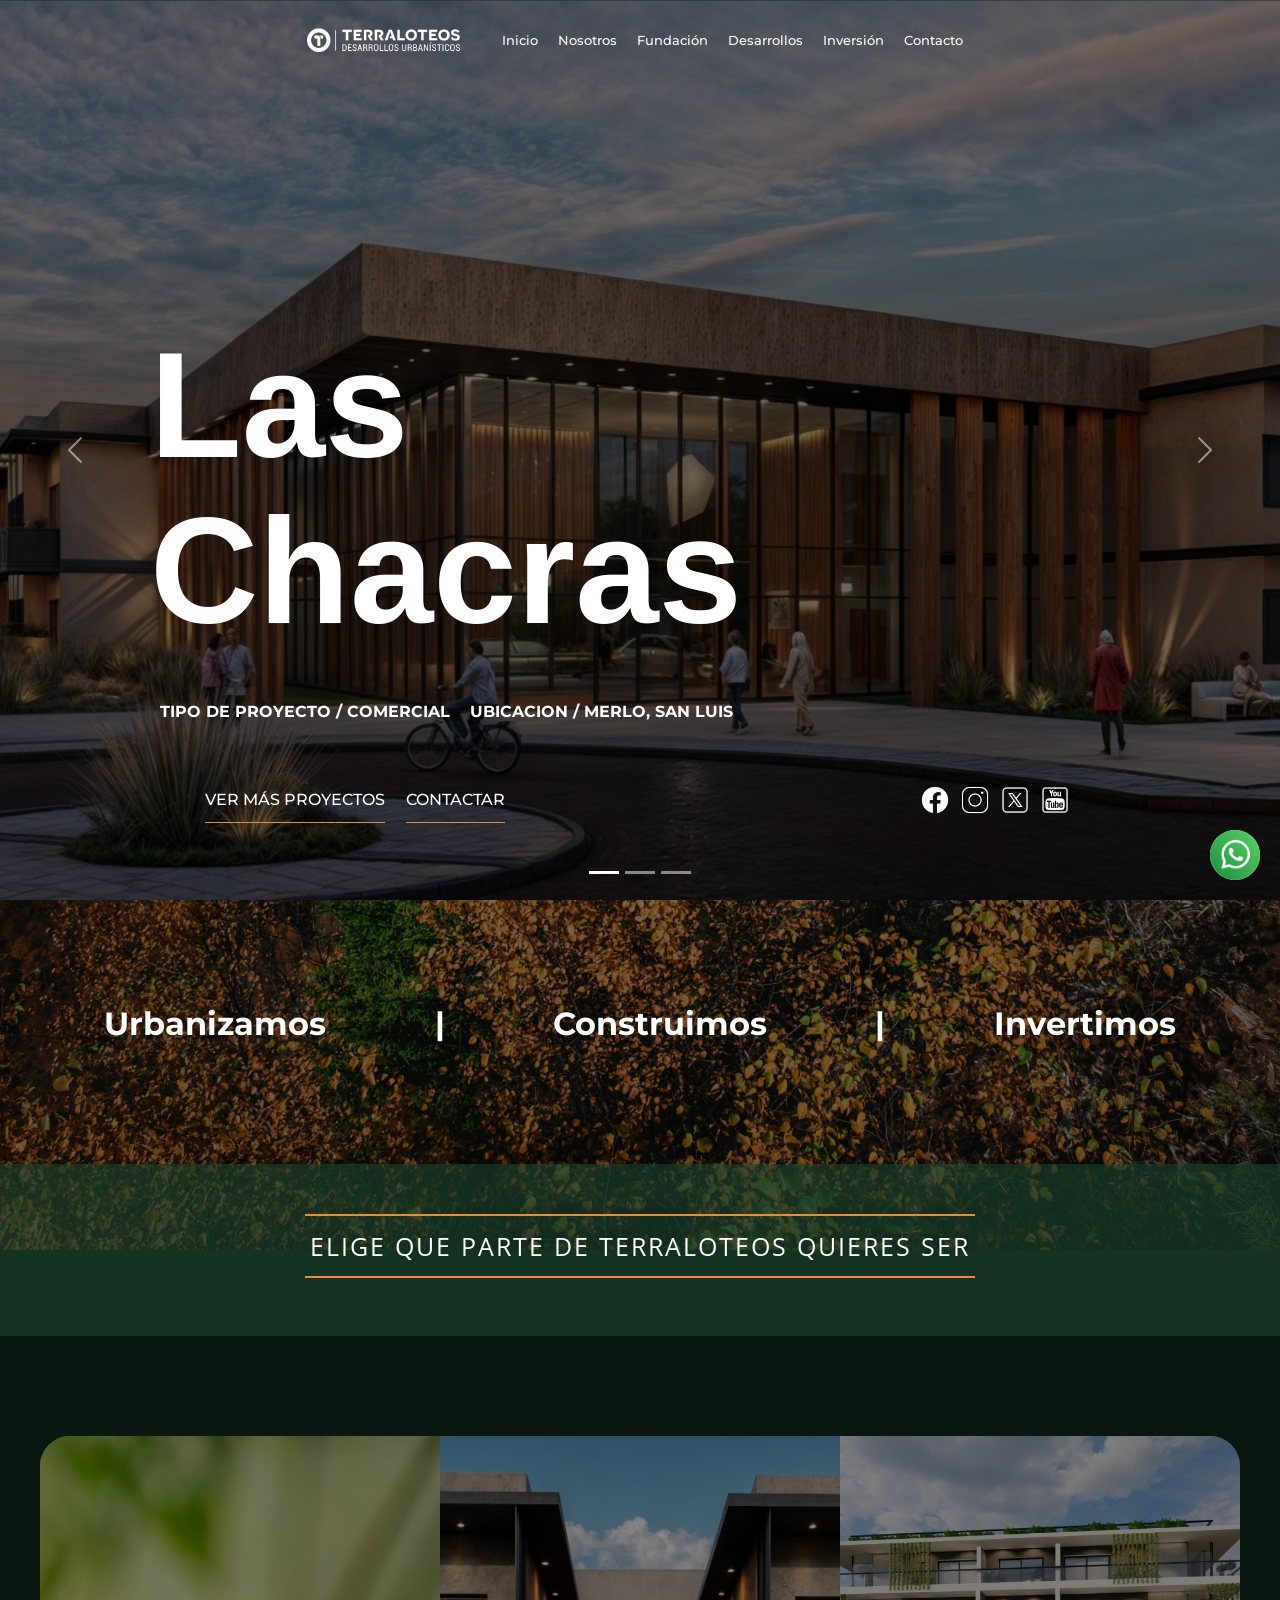
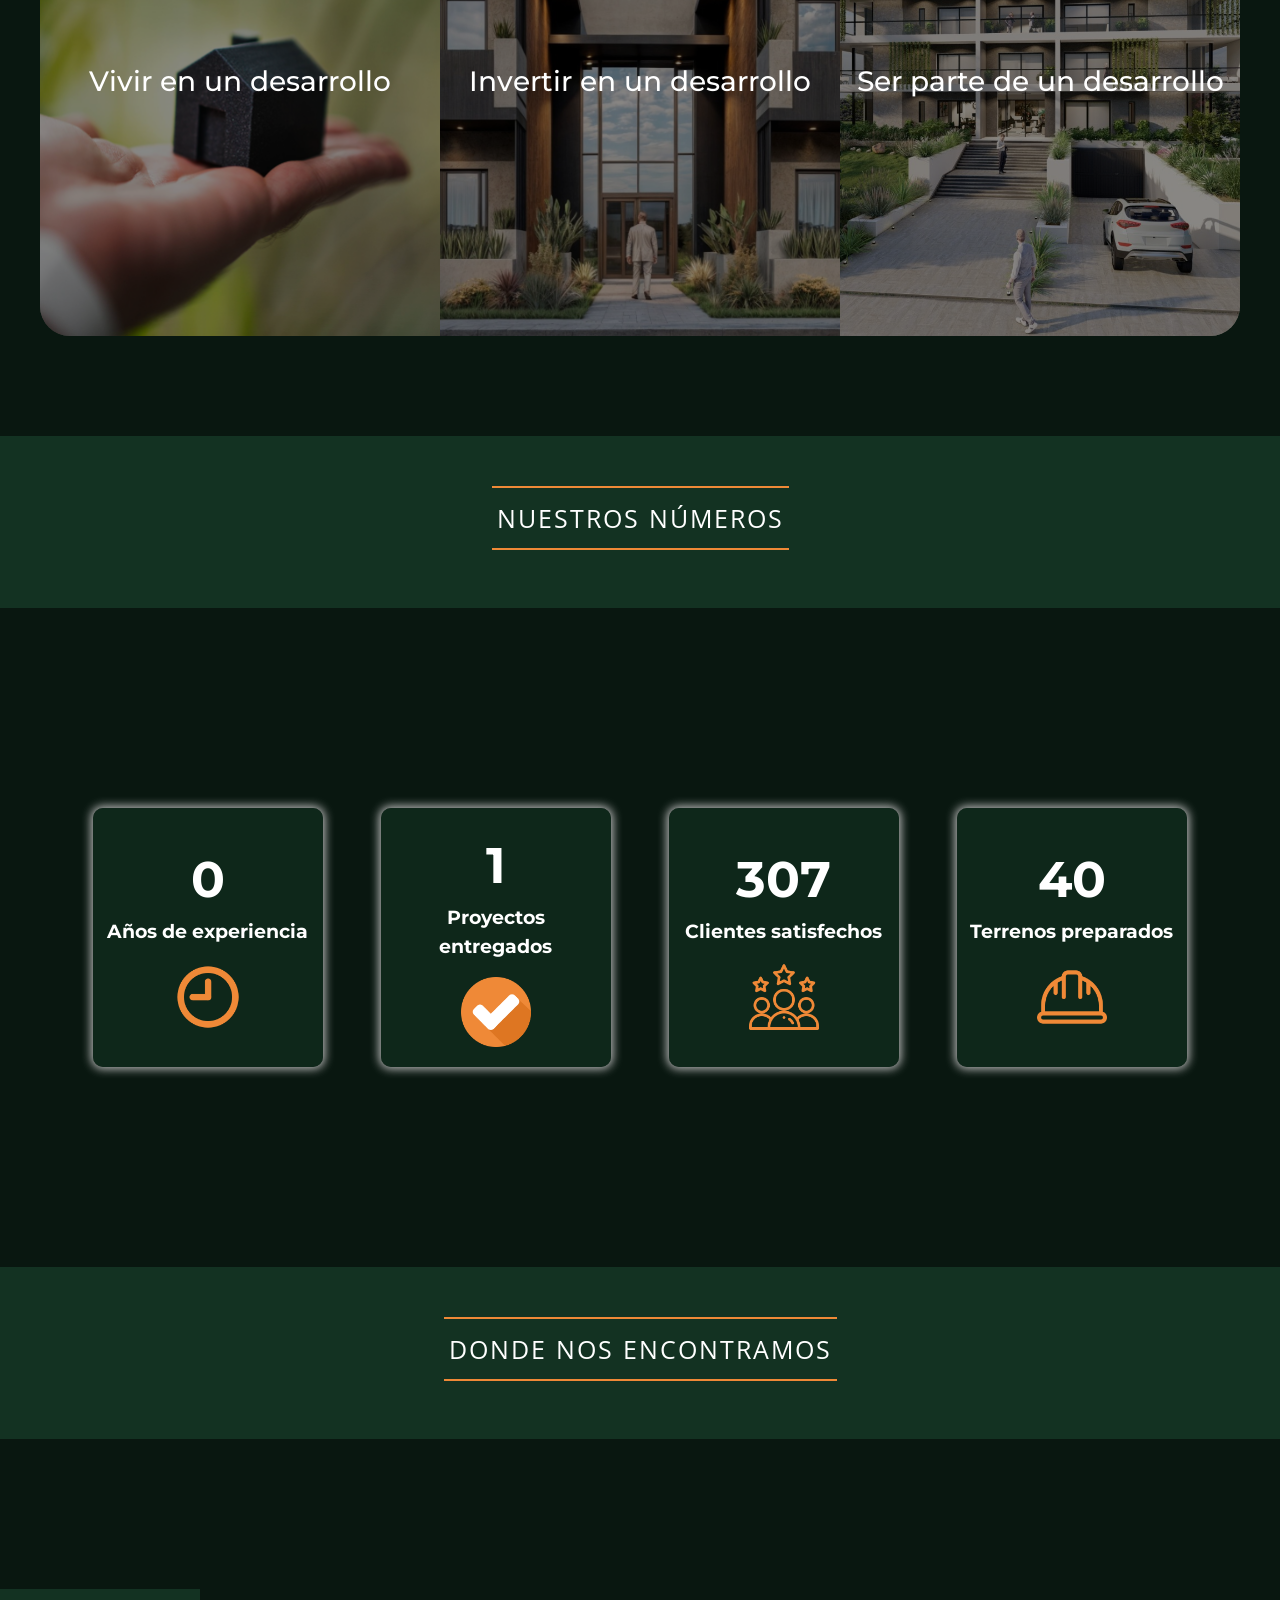
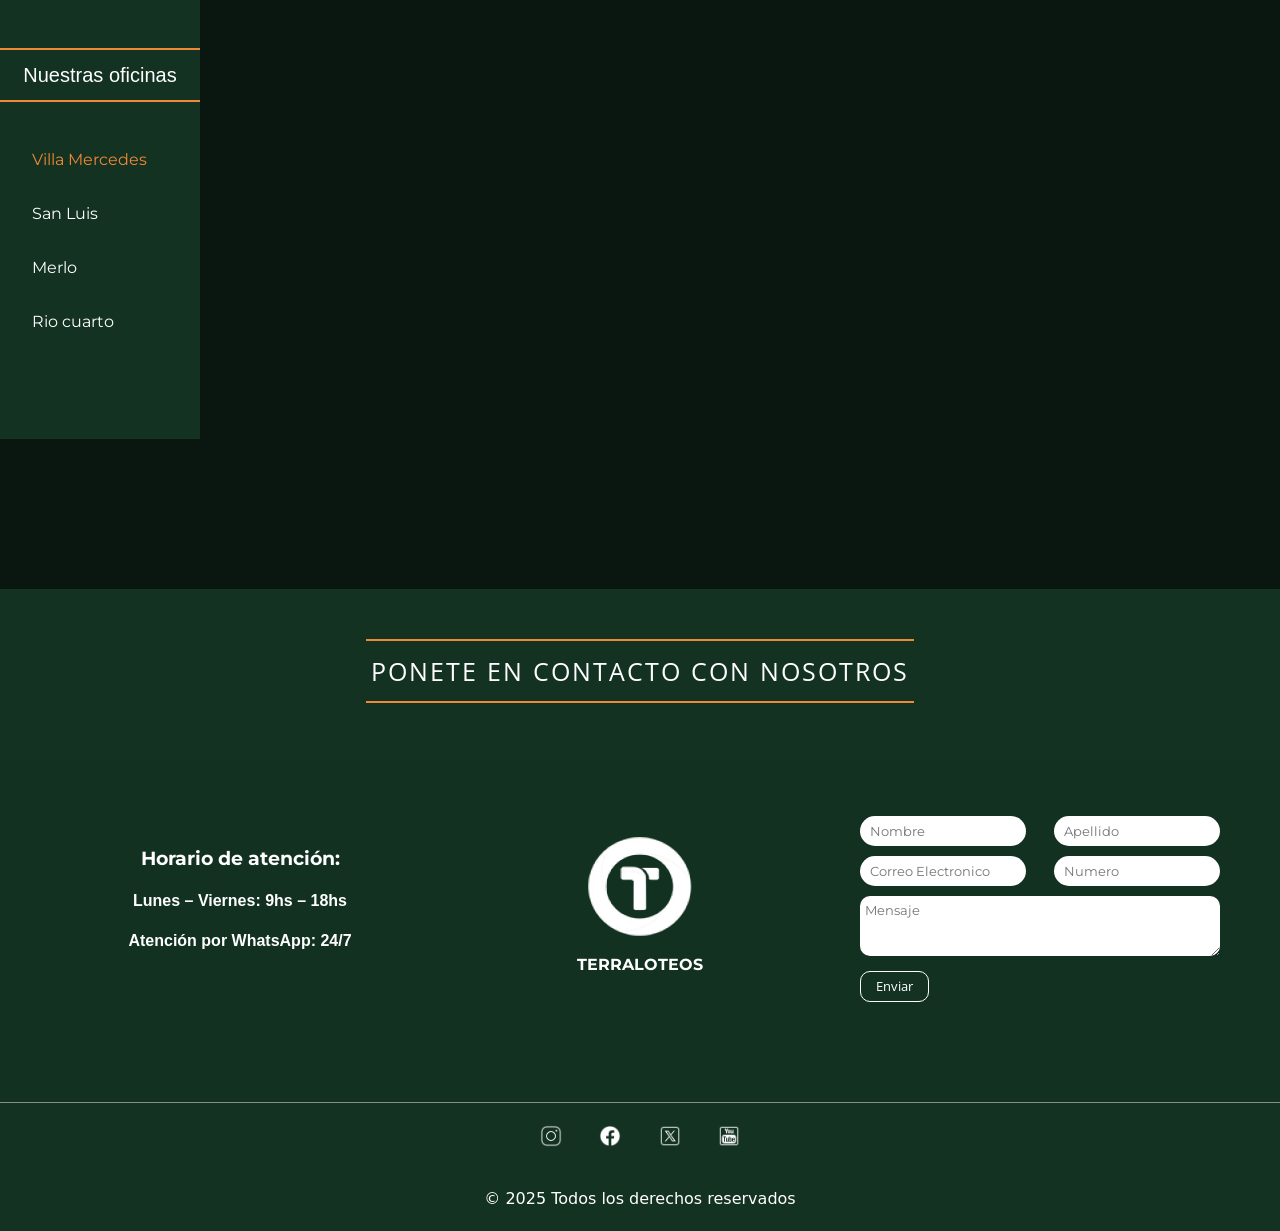
<file: index.html>
<!DOCTYPE html>
<html lang="en">

<head>
    <meta charset="UTF-8">
    <meta name="viewport" content="width=device-width, initial-scale=1.0">
    <link rel="stylesheet" href="./estilos/style.css">
    <link href="https://cdn.jsdelivr.net/npm/bootstrap@5.3.7/dist/css/bootstrap.min.css" rel="stylesheet"
        integrity="sha384-LN+7fdVzj6u52u30Kp6M/trliBMCMKTyK833zpbD+pXdCLuTusPj697FH4R/5mcr" crossorigin="anonymous">
    <title>Document</title>
</head>

<body>

    <header id="header" class="header">
        <nav id="header__one" class="header__nav__one">
            <a href="#"><img class="logo" src="./logo.webp" alt=""></a>
            <ul class="header__ul">
                <li class="header__li"><a href="">Inicio</a></li>
                <li class="header__li"><a href="">Nosotros</a></li>
                <li class="header__li"><a href="">Fundación</a></li>
                <li class="header__li"><a href="./pages/desarrollos.html">Desarrollos</a></li>
                <li class="header__li"><a href="">Inversión</a></li>
                <li class="header__li"><a href="">Contacto</a></li>
            </ul>
        </nav>
        <nav id="header__two" class="header__nav__two">
            <a href="#"><img class="logo" src="./Captura de pantalla 2025-07-28 100135-Photoroom.png" alt=""></a>
            <ul class="header__ul">
                <li class="header__li"><a href="">Inicio</a></li>
                <li class="header__li"><a href="">Nosotros</a></li>
                <li class="header__li"><a href="">Fundación</a></li>
                <li class="header__li"><a href="">Desarrollos</a></li>
                <li class="header__li"><a href="">Inversión</a></li>
                <li class="header__li"><a href="">Contacto</a></li>
            </ul>
        </nav>
    </header>
    <main class="main">
        <div id="carouselExampleIndicators" class="carousel slide aditional">

            <div class="carousel-indicators">
                <button id="button-1" type="button" data-bs-target="#carouselExampleIndicators" data-bs-slide-to="0"
                    class="active" aria-current="true" aria-label="Slide 1"></button>
                <button id="button-2" type="button" data-bs-target="#carouselExampleIndicators" data-bs-slide-to="1"
                    aria-label="Slide 2"></button>
                <button id="button-3" type="button" data-bs-target="#carouselExampleIndicators" data-bs-slide-to="2"
                    aria-label="Slide 3"></button>
            </div>

            <div id="carroucel-inner" class="carousel-inner">
                <div class="carousel-item active">
                    <div class="item">
                        <img src="./2.jpeg" class="img-caroucel d-block w-100" alt="...">
                        <div class="textos">
                            <div class="over">
                                <p class="titulo-2 hei">Las</p>
                                <p class="titulo-2">Chacras</p>
                                <div class="detalles-texto">
                                    <p>TIPO DE PROYECTO / COMERCIAL</p>
                                    <p>UBICACION / MERLO, SAN LUIS</p>
                                </div>
                            </div>
                        </div>
                    </div>
                </div>
                <div class="carousel-item">
                    <div class="item">
                        <img src="./WhatsApp Image 2025-07-30 at 12.27.27.jpeg" class="img-caroucel d-block w-100"
                            alt="...">
                        <div class="textos">
                            <div class="over">
                                <p class="titulo-2 hei">Villa</p>
                                <p class="titulo-2">Larca</p>
                                <div class="detalles-texto">
                                    <p>TIPO DE PROYECTO / COMERCIAL</p>
                                    <p>UBICACION / MERLO, SAN LUIS</p>
                                </div>
                            </div>
                        </div>

                    </div>
                </div>
                <div class="carousel-item">
                    <div class="item">
                        <img src="./WhatsApp Image 2025-07-30 at 12.38.09.jpeg" class="img-caroucel d-block w-100"
                            alt="...">
                        <div class="textos">
                            <div class="over">
                                <p class="titulo-2 hei">Villa</p>
                                <p class="titulo-2">Merlo</p>
                                <div class="detalles-texto">
                                    <p>TIPO DE PROYECTO / COMERCIAL</p>
                                    <p>UBICACION / MERLO, SAN LUIS</p>
                                </div>
                            </div>

                        </div>

                    </div>
                </div>
            </div>
            <div class="contacto-slider">
                <div class="contenedor-botones">
                    <p class="boton-slider">VER MÁS PROYECTOS</p>
                    <P class="boton-slider">CONTACTAR</P>
                </div>

                <ul class="redes-slider">
                    <li><img src="./icons8-facebook-nuevo-50.png" alt=""></li>
                    <li><img src="./icons8-instagram-50.png" alt=""></li>
                    <li><img src="./icons8-twitterx-50.png" alt=""></li>
                    <li><img src="./icons8-youtube-50.png" alt=""></li>
                </ul>

            </div>
            <button id="anterior" class="carousel-control-prev " type="button"
                data-bs-target="#carouselExampleIndicators" data-bs-slide="prev">
                <span class="carousel-control-prev-icon" aria-hidden="true"></span>
                <span class="visually-hidden">Previous</span>
            </button>
            <button id="siguiente" class="carousel-control-next control" type="button"
                data-bs-target="#carouselExampleIndicators" data-bs-slide="next">
                <span class="carousel-control-next-icon" aria-hidden="true"></span>
                <span class="visually-hidden">Next</span>
            </button>

        </div>

        <div class="section-frase">
            <div class="contenedor-frase">
                <p>Urbanizamos</p>
                <p>|</p>
                <p>Construimos</p>
                <p>|</p>
                <p>Invertimos</p>
            </div>
        </div>

        <div class="contenedor-titulos">
            <h2 class="sub-1">ELIGE QUE PARTE DE TERRALOTEOS QUIERES SER</h2>
        </div>

        <section class="section-categorias">
            <div class="contenedor-categorias">
                <div id="categoria-1" class="contenedor-categoria">
                    <div class="fondo-negro">
                        <h3 id="frase-categoria-1" class="titulo-categoria">Vivir en un desarrollo</h3>
                        <div id="contenedor-data-categoria-1" class="contenedor-data-categoria">
                            <img class="logo-categoria" src="./Captura de pantalla 2025-07-28 100135-Photoroom.png"
                                alt="">
                            <p class="nombre-categoria">Nombre de la categoria</p>
                            <p class="descripcion-categoria">Lorem ipsum dolor sit amet consectetur adipisicing elit.
                                Sit
                                aliquam nobis officiis quam laborum
                                eaque assumenda iure explicabo! Omnis, praesentium.</p>
                        </div>
                    </div>
                </div>
                <div id="categoria-2" class="contenedor-categoria">
                    <div class="fondo-negro">
                        <h3 id="frase-categoria-2" class="titulo-categoria">Invertir en un desarrollo</h3>
                        <div id="contenedor-data-categoria-2" class="contenedor-data-categoria">
                            <img class="logo-categoria" src="./Captura de pantalla 2025-07-28 100135-Photoroom.png"
                                alt="">
                            <p class="nombre-categoria">Nombre de la categoria</p>
                            <p class="descripcion-categoria">Lorem ipsum dolor sit amet consectetur adipisicing elit.
                                Sit
                                aliquam nobis officiis quam laborum
                                eaque assumenda iure explicabo! Omnis, praesentium.</p>
                        </div>
                    </div>
                </div>
                <div id="categoria-3" class="contenedor-categoria">
                    <div class="fondo-negro">
                        <h3 id="frase-categoria-3" class="titulo-categoria">Ser parte de un desarrollo</h3>
                        <div id="contenedor-data-categoria-3" class="contenedor-data-categoria">
                            <img class="logo-categoria" src="./Captura de pantalla 2025-07-28 100135-Photoroom.png"
                                alt="">
                            <p class="nombre-categoria">Nombre de la categoria</p>
                            <p class="descripcion-categoria">Lorem ipsum dolor sit amet consectetur adipisicing elit.
                                Sit
                                aliquam nobis officiis quam laborum
                                eaque assumenda iure explicabo! Omnis, praesentium.</p>
                        </div>
                    </div>
                </div>
            </div>
        </section>
        <div class="contenedor-titulos">
            <h2 class="sub-1">NUESTROS NÚMEROS</h2>
        </div>
        <section class="section-numeros">
            <div class="contendor-numero">
                <div id="container-numeros" class="container-numeros">
                    <div id="card-1" class="card-numeros">
                        <div class="contenedor-textoss">
                            <p id="numero-1" class="numeros">15</p>
                            <p class="texto-numeros">Años de experiencia</p>
                        </div>
                        <img class="icono-numeros" src="./reloj (1).png" alt="">
                    </div>
                    <div id="card-2" class="card-numeros">
                        <div class="contenedor-textoss">
                            <p id="numero-2" class="numeros">18</p>
                            <p class="texto-numeros">Proyectos entregados</p>
                        </div>
                        <img class="icono-numeros" src="./comprobado (1).png" alt="">
                    </div>
                    <div id="card-3" class="card-numeros">
                        <div class="contenedor-textoss">
                            <p id="numero-3" class="numeros">4000</p>
                            <p class="texto-numeros">Clientes satisfechos</p>
                        </div>
                        <img class="icono-numeros" src="./clasificacion.png" alt="">
                    </div>
                    <div id="card-4" class="card-numeros">
                        <div class="contenedor-textoss">
                            <p id="numero-4" class="numeros">537</p>
                            <p class="texto-numeros">Terrenos preparados</p>
                        </div>
                        <img class="icono-numeros" src="./la-seguridad.png" alt="">
                    </div>
                </div>
            </div>
        </section>
        <div class="contenedor-titulos">
            <h2 class="sub-1">DONDE NOS ENCONTRAMOS</h2>
        </div>

        <section class="contenedor-mapa">
            <div class="contenedor-ubciaciones">
                <p class="titulo-ubicaciones">Nuestras oficinas</p>
                <ul class="lista-ubicaciones">
                    <li class="ubicaciones focus">Villa Mercedes</li>
                    <li class="ubicaciones">San Luis</li>
                    <li class="ubicaciones">Merlo</li>
                    <li class="ubicaciones">Rio cuarto</li>
                </ul>
            </div>
            <iframe class="mapa"
                src="https://www.google.com/maps/embed?pb=!1m18!1m12!1m3!1d3320.494102030164!2d-65.4608835!3d-33.670268!2m3!1f0!2f0!3f0!3m2!1i1024!2i768!4f13.1!3m3!1m2!1s0x95d16a63a6ac37f9%3A0x1d81cd2d27c11a7b!2sTerraloteos!5e0!3m2!1ses-419!2sar!4v1753974103220!5m2!1ses-419!2sar"
                width="600" height="450" style="border:0;" allowfullscreen="" loading="lazy"
                referrerpolicy="no-referrer-when-downgrade"></iframe>
        </section>

        <div class="contenedor-titulos">
            <h2 class="sub-1">PONETE EN CONTACTO CON NOSOTROS</h2>
        </div>

        <section class="section-contacto">
            <div class="contenedor-contacto">
                <div class="contenedor-horarios">
                    <p class="title-horario">Horario de atención:</p>
                    <p class="texto-horario">Lunes – Viernes: 9hs – 18hs</p>
                    <p class="texto-horario">Atención por WhatsApp: 24/7</p>
    
                </div>
                <div class="contenedor-logo-nombre">
                    <img src="./Captura de pantalla 2025-07-28 100135-Photoroom.png" alt="">
                    <p>TERRALOTEOS</p>
                </div>
    
                <div class="contenedor-formulario">
                    <input class="input" type="text" placeholder="Nombre">
                    <input class="input" type="text" placeholder="Apellido">
                    <input class="input" type="text" placeholder="Correo Electronico">
                    <input class="input" type="text" placeholder="Numero">
                    <textarea class="mensaje" placeholder="Mensaje" name="" id=""></textarea>
                    <button class="button-formulario">Enviar</button>
                </div>
            </div>
        </section>
        <div class="contenedor-wts">
            <img class="contacto-wts" src="./icons8-whatsapp-48.png" alt="">
        </div>
    </main>

    <footer class="footer">
           <div class="footer-redes">
                <ul class="footer-lista">
                    <li class="footer-item"><a href=""><img class="img-footer" src="./icons8-instagram-50.png" alt=""></a></li>
                    <li class="footer-item"><a href=""><img class="img-footer" src="./icons8-facebook-nuevo-50.png" alt=""></a></li>
                    <li class="footer-item"><a href=""><img class="img-footer" src="./icons8-twitterx-50.png" alt=""></a></li>
                    <li class="footer-item"><a href=""><img class="img-footer" src="./icons8-youtube-50.png" alt=""></a></li>
                </ul>
                <p class="derechos">© 2025 Todos los derechos reservados</p>
           </div>
    </footer>

    <script src="./js/animacionNumeros.js"></script>
    <script src="./js/animacionHeader.js"></script>
    <script src="./js/animacionCategorias.js"></script>
    <script src="https://cdn.jsdelivr.net/npm/bootstrap@5.3.7/dist/js/bootstrap.bundle.min.js"
        integrity="sha384-ndDqU0Gzau9qJ1lfW4pNLlhNTkCfHzAVBReH9diLvGRem5+R9g2FzA8ZGN954O5Q"
        crossorigin="anonymous"></script>
</body>

</html>
</file>
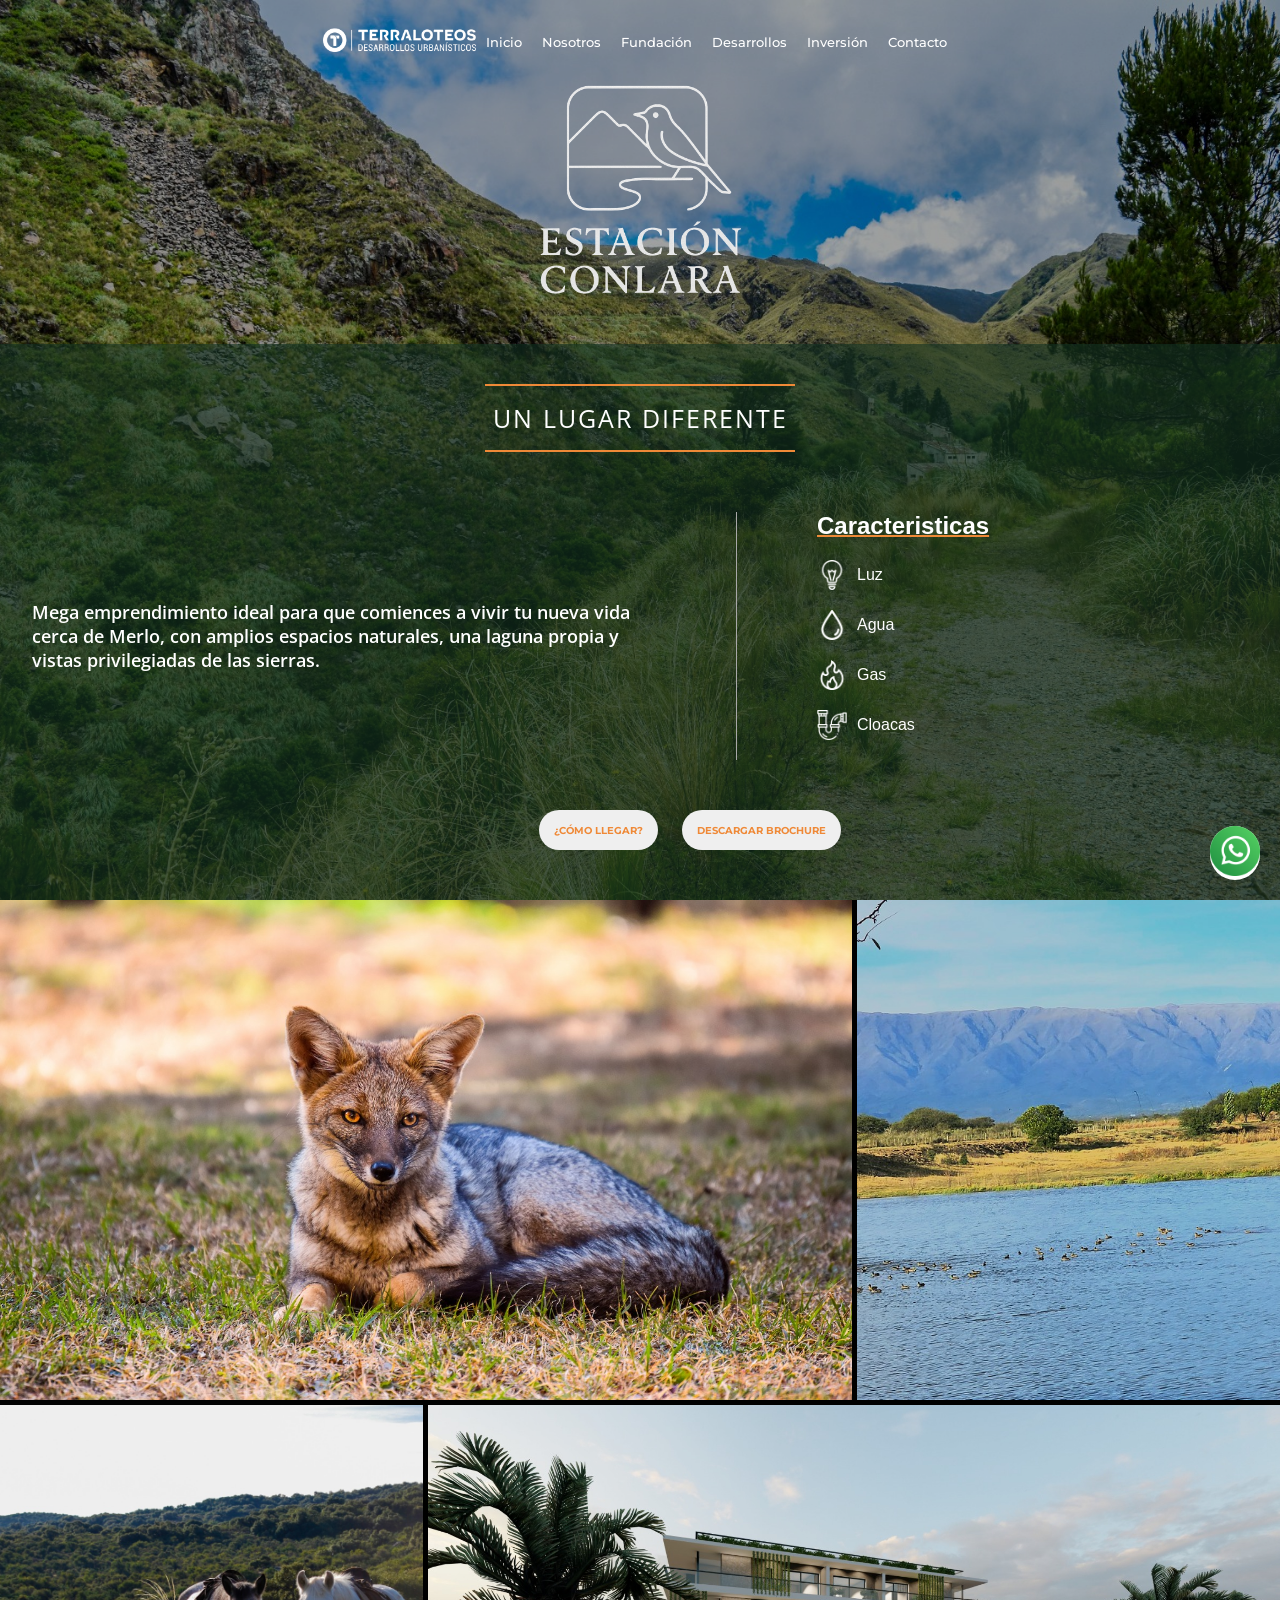
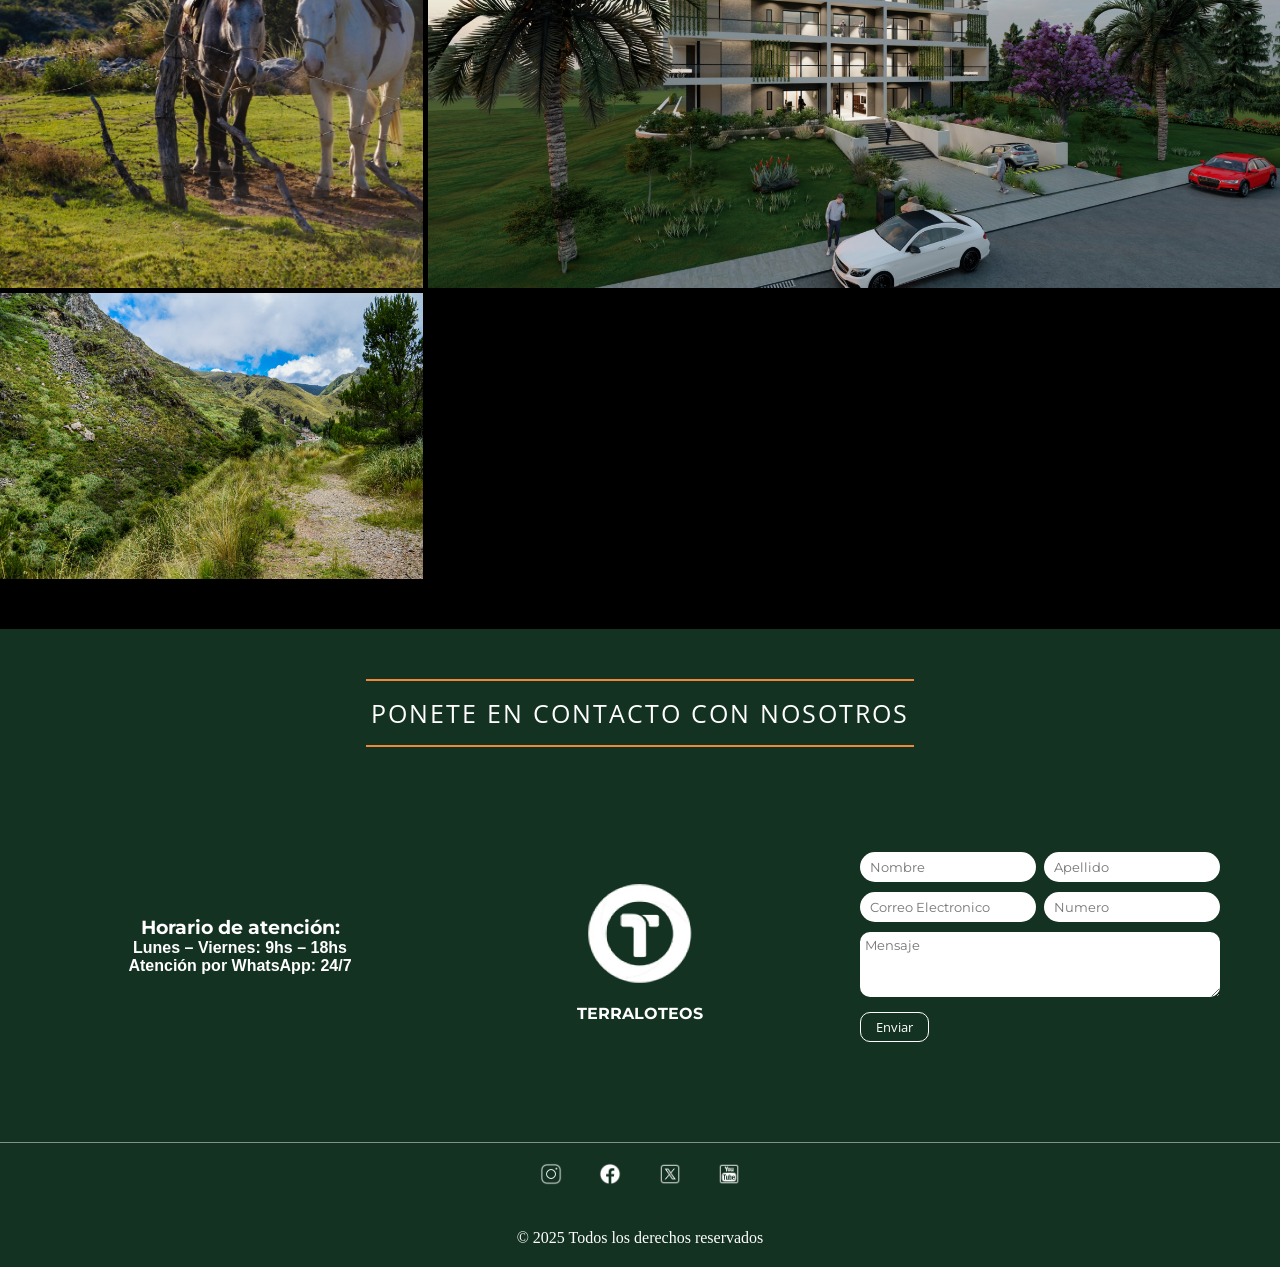
<file: pages/barrio.html>
<!DOCTYPE html>
<html lang="en">

<head>
    <meta charset="UTF-8">
    <meta name="viewport" content="width=device-width, initial-scale=1.0">
    <link rel="stylesheet" href="../estilos/style.css">
    <title>Document</title>
</head>

<body>
    <header id="header" class="header">
        <nav id="header__one" class="header__nav__one center">
            <a href="#"><img class="logo" src="../logo.webp" alt=""></a>
            <ul class="header__ul">
                <li class="header__li"><a href="../index.html">Inicio</a></li>
                <li class="header__li"><a href="">Nosotros</a></li>
                <li class="header__li"><a href="">Fundación</a></li>
                <li class="header__li"><a href="./desarrollos.html">Desarrollos</a></li>
                <li class="header__li"><a href="">Inversión</a></li>
                <li class="header__li"><a href="">Contacto</a></li>
            </ul>
        </nav>
    </header>
    <main class="main">
        <div class="encabezado-barrio">
            <div class="contenido-encabezado-barrio">
                <img src="../9fbf3142-c912-48d9-a5f5-3f501c546c87-Photoroom.png" alt="">
                <div class="titulo-data-barrio">
                    <p class="sub-1 titulo-barrio">UN LUGAR DIFERENTE</p>
                    <div class="contenedor-lista-historia">
                        <div class="historia">
                            <p>Mega emprendimiento ideal para que comiences a vivir tu nueva vida cerca de Merlo, con
                                amplios espacios naturales, una laguna propia y vistas privilegiadas de las sierras.</p>

                        </div>
                        <div class="caracteristicas">
                            <p class="title-caracteristicas">Caracteristicas</p>
                            <ul class="lista-caracteristicas">
                                <li class="item-caracteristicas">
                                    <img src="../gran-luz.png" alt="">
                                    <p>Luz</p>
                                </li>
                                <li class="item-caracteristicas">
                                    <img src="../soltar.png" alt="">
                                    <p>Agua</p>
                                </li>
                                <li class="item-caracteristicas">
                                    <img src="../fuego.png" alt="">
                                    <p>Gas</p>
                                </li>
                                <li class="item-caracteristicas">
                                    <img src="../tuberia.png" alt="">
                                    <p>Cloacas</p>
                                </li>
                            </ul>
                        </div>
                    </div>
                    <div class="contenedor-botones-barrio">
                      <button class="boton-barrio">¿CÓMO LLEGAR?</button>
                      <button class="boton-barrio">DESCARGAR BROCHURE</button>
                    </div>
                </div>
            </div>
        </div>
         <section class="galeria-imagenes">
            <div class="box">
                <img src="../WhatsApp Image 2025-08-08 at 09.12.39.jpeg" alt="">
                <div class="filter">
                </div>
            </div>
            <div class="box">
                <img src="../WhatsApp Image 2025-08-07 at 11.29.54.jpeg" alt="">
                <div class="filter">

                </div>
            </div>
            <div class="box">
                <img src="../WhatsApp Image 2025-08-08 at 09.07.03.jpeg" alt="">
                <div class="filter">

                </div>
                
            </div>
            <div class="box">
                <img src="../WhatsApp Image 2025-07-28 at 19.56.56.jpeg" alt="">
                <div class="filter">

                </div>
                
            </div>
            <div class="box">
                <img src="../WhatsApp Image 2025-08-08 at 09.10.45 (1).jpeg" alt="">
                <div class="filter">

                </div>

            </div>
         </section>
          <div class="contenedor-titulos no-index">
                <h2 class="sub-1">PONETE EN CONTACTO CON NOSOTROS</h2>
            </div>
            <section class="section-contacto no-index">
                <div class="contenedor-contacto">
                    <div class="contenedor-horarios">
                        <p class="title-horario">Horario de atención:</p>
                        <p class="texto-horario">Lunes – Viernes: 9hs – 18hs</p>
                        <p class="texto-horario">Atención por WhatsApp: 24/7</p>

                    </div>
                    <div class="contenedor-logo-nombre">
                        <img src="../Captura de pantalla 2025-07-28 100135-Photoroom.png" alt="">
                        <p>TERRALOTEOS</p>
                    </div>

                    <div class="contenedor-formulario">
                        <input class="input" type="text" placeholder="Nombre">
                        <input class="input" type="text" placeholder="Apellido">
                        <input class="input" type="text" placeholder="Correo Electronico">
                        <input class="input" type="text" placeholder="Numero">
                        <textarea class="mensaje" placeholder="Mensaje" name="" id=""></textarea>
                        <button class="button-formulario">Enviar</button>
                    </div>
                </div>
            </section>
        </div>
        <div class="contenedor-wts">
            <img class="contacto-wts" src="../icons8-whatsapp-48.png" alt="">
        </div>
    </main>
      <footer class="footer">
        <div class="footer-redes">
            <ul class="footer-lista">
                <li class="footer-item"><a href=""><img class="img-footer" src="../icons8-instagram-50.png" alt=""></a>
                </li>
                <li class="footer-item"><a href=""><img class="img-footer" src="../icons8-facebook-nuevo-50.png"
                            alt=""></a></li>
                <li class="footer-item"><a href=""><img class="img-footer" src="../icons8-twitterx-50.png" alt=""></a>
                </li>
                <li class="footer-item"><a href=""><img class="img-footer" src="../icons8-youtube-50.png" alt=""></a>
                </li>
            </ul>
            <p class="derechos">© 2025 Todos los derechos reservados</p>
        </div>
    </footer>
</body>

</html>
</file>
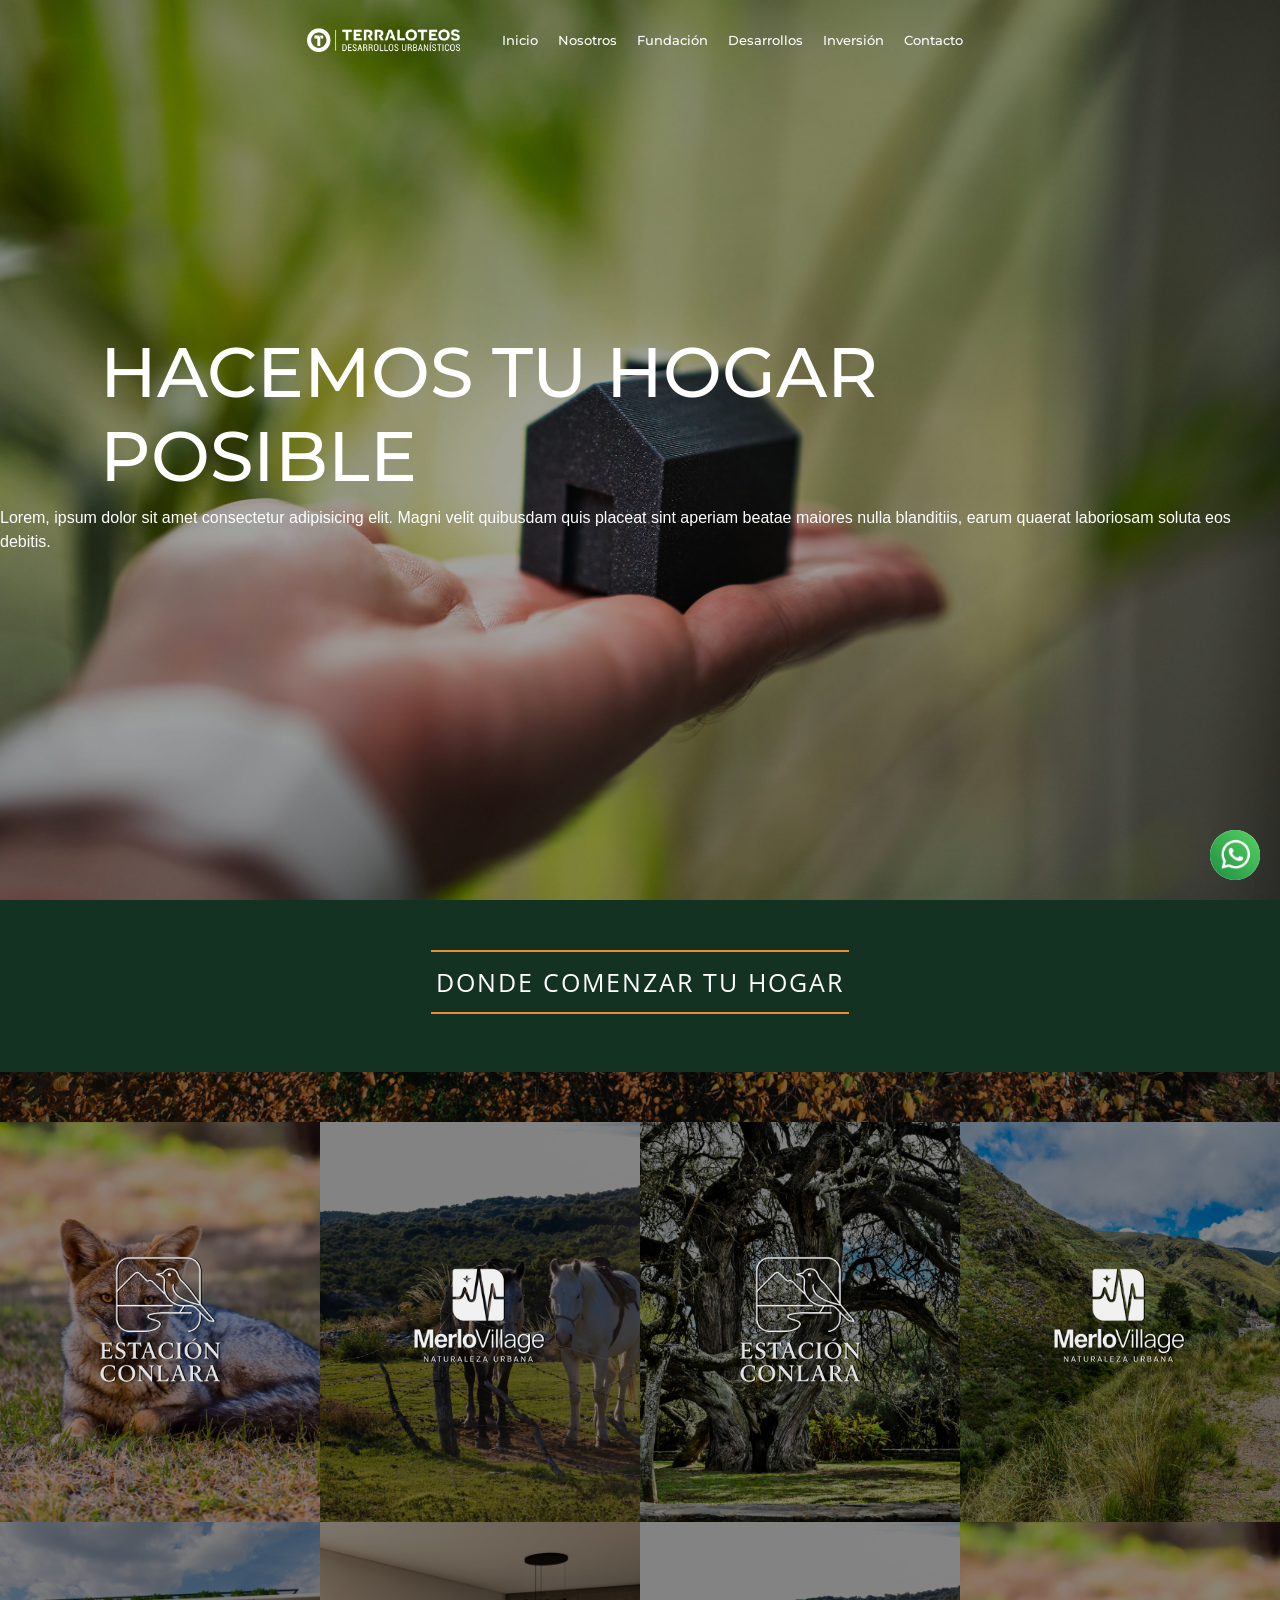
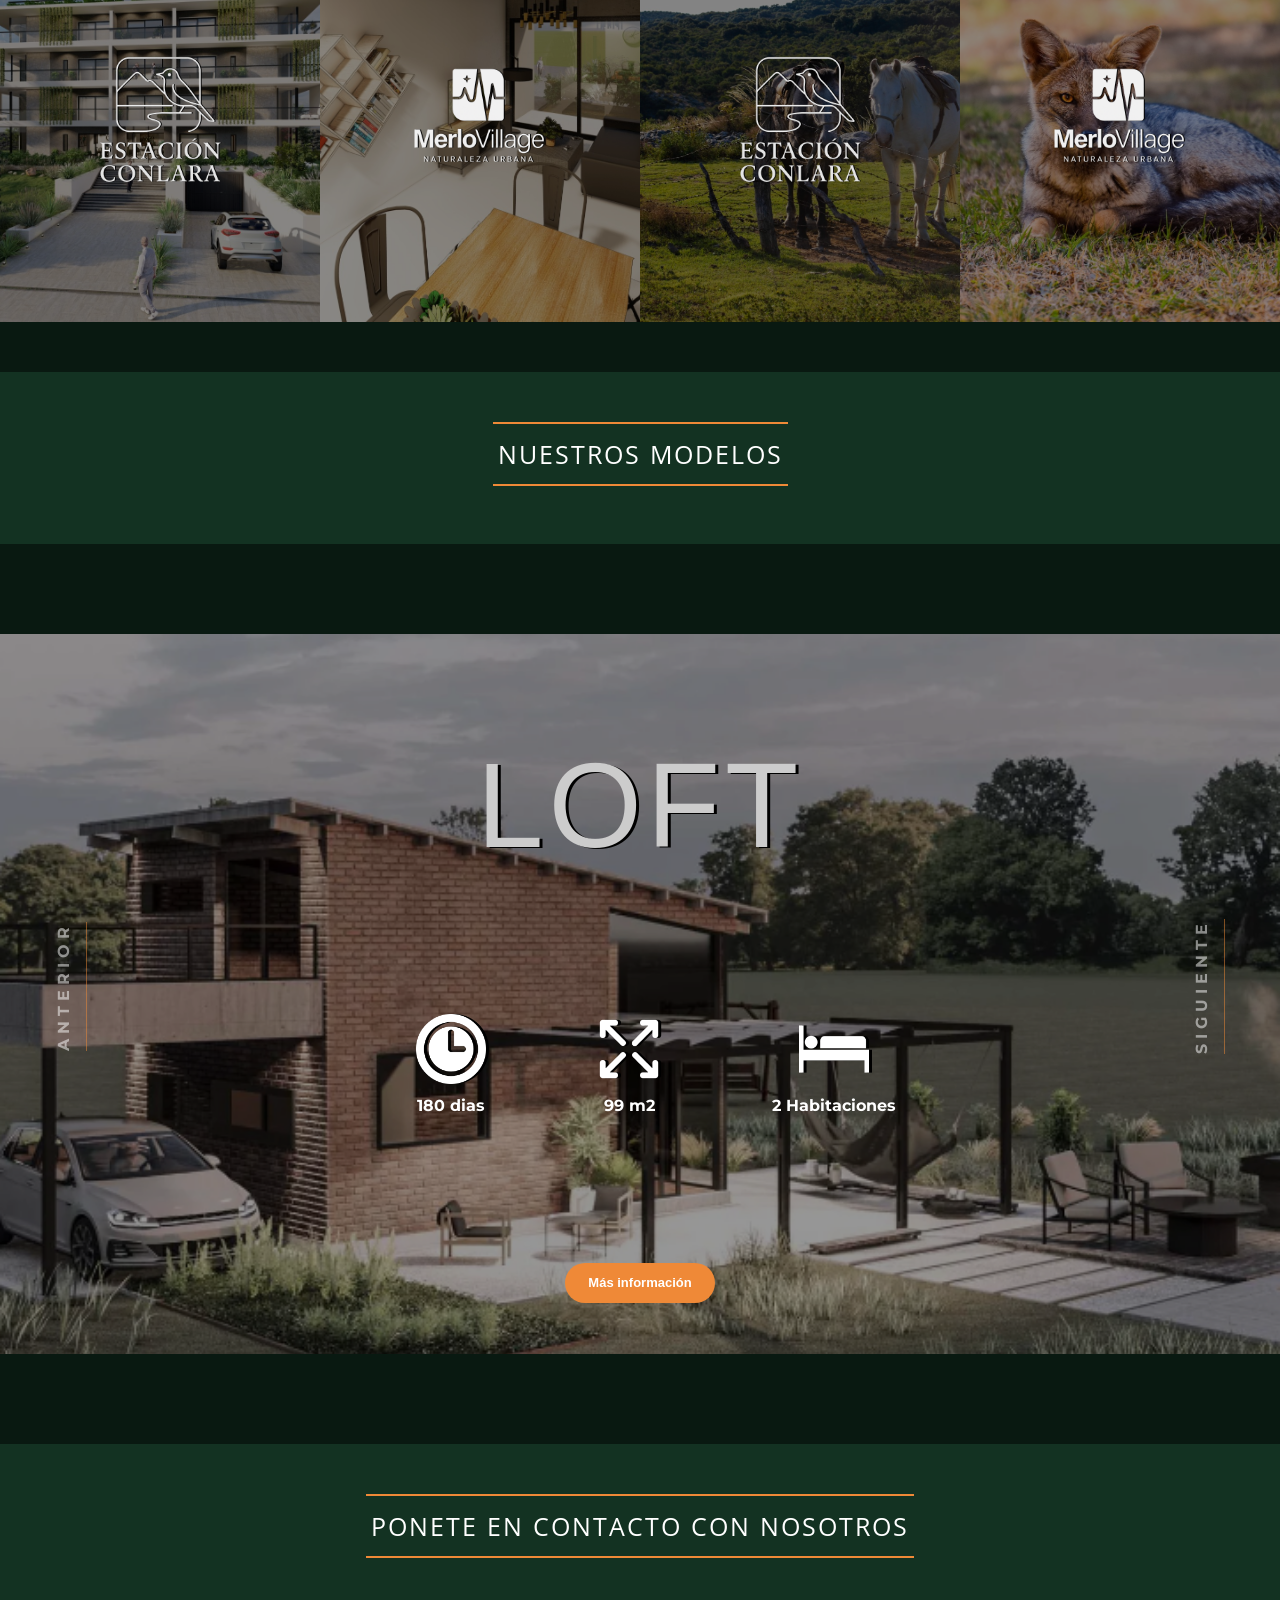
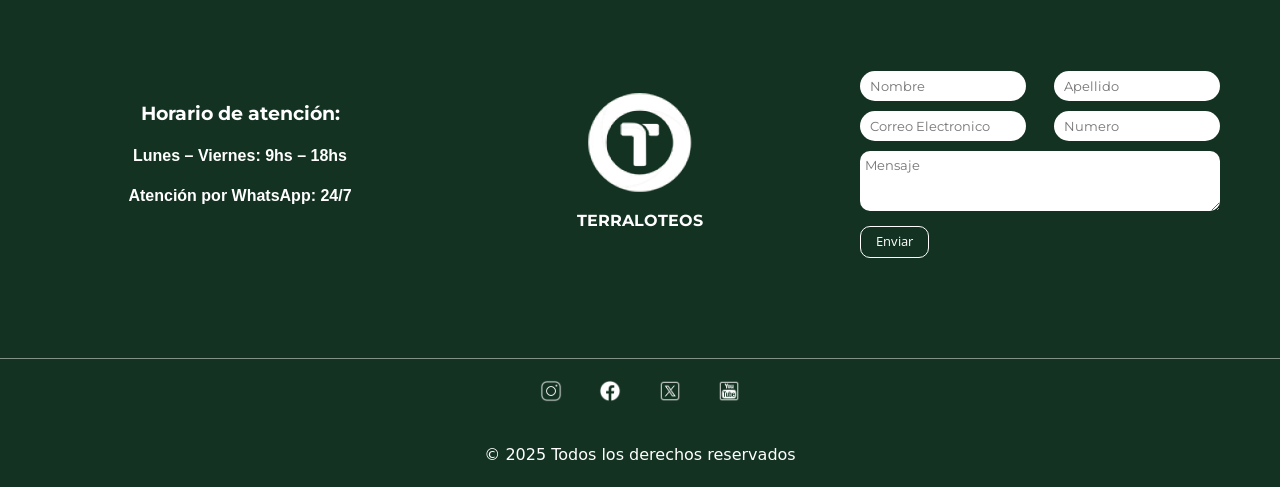
<file: pages/desarrollos.html>
<!DOCTYPE html>
<html lang="en">

<head>
    <meta charset="UTF-8">
    <meta name="viewport" content="width=device-width, initial-scale=1.0">
    <link rel="stylesheet" href="../estilos/style.css">
    <link href="https://cdn.jsdelivr.net/npm/bootstrap@5.3.7/dist/css/bootstrap.min.css" rel="stylesheet"
        integrity="sha384-LN+7fdVzj6u52u30Kp6M/trliBMCMKTyK833zpbD+pXdCLuTusPj697FH4R/5mcr" crossorigin="anonymous">
    <title>Desarrollos</title>
</head>

<body>
    <header id="header" class="header">
        <nav id="header__one" class="header__nav__one apa ">
            <a href="#"><img class="logo" src="../logo.webp" alt=""></a>
            <ul class="header__ul">
                <li class="header__li"><a href="../index.html">Inicio</a></li>
                <li class="header__li"><a href="">Nosotros</a></li>
                <li class="header__li"><a href="">Fundación</a></li>
                <li class="header__li"><a href="./desarrollos.html">Desarrollos</a></li>
                <li class="header__li"><a href="">Inversión</a></li>
                <li class="header__li"><a href="">Contacto</a></li>
            </ul>
        </nav>

    </header>
    <main class="main">
        <div class="fondo-negrito">
            <div class="encabezado">
                <div class="contenido-encabezado">
                    <h1 class="title-desarrollos">HACEMOS TU HOGAR POSIBLE</h1>
                    <p>Lorem, ipsum dolor sit amet consectetur adipisicing elit. Magni velit quibusdam quis placeat sint
                        aperiam beatae maiores nulla blanditiis, earum quaerat laboriosam soluta eos debitis.</p>
                </div>
            </div>
            <div class="contenedor-titulos no-index">
                <h2 class="sub-1">DONDE COMENZAR TU HOGAR</h2>
            </div>
            <section class="section-proyectos">
                <div id="card-proyecto-1" class="card-proyecto">
                    <a href="./barrio.html" class="contenedor-data">
                        <img class="img-card-desarrollo" src="../9fbf3142-c912-48d9-a5f5-3f501c546c87-Photoroom.png"
                            alt="">
                    </a>
                </div>
                <div id="card-proyecto-2" class="card-proyecto">
                    <div class="contenedor-data">
                        <img class="img-card-desarrollo" src="../d383fb3b-2466-4fc8-a28f-d9fc4daf91a0-Photoroom.png"
                            alt="">
                    </div>
                </div>
                <div id="card-proyecto-3" class="card-proyecto">
                    <a href="#" class="contenedor-data">
                        <img class="img-card-desarrollo" src="../9fbf3142-c912-48d9-a5f5-3f501c546c87-Photoroom.png"
                            alt="">

                    </a>
                </div>
                <div id="card-proyecto-4" class="card-proyecto">
                    <div class="contenedor-data">
                        <img class="img-card-desarrollo" src="../d383fb3b-2466-4fc8-a28f-d9fc4daf91a0-Photoroom.png"
                            alt="">

                    </div>
                </div>
                <div id="card-proyecto-5" class="card-proyecto">
                    <div class="contenedor-data">
                        <img class="img-card-desarrollo" src="../9fbf3142-c912-48d9-a5f5-3f501c546c87-Photoroom.png"
                            alt="">
                    </div>
                </div>
                <div id="card-proyecto-6" class="card-proyecto">
                    <div class="contenedor-data">
                        <img class="img-card-desarrollo" src="../d383fb3b-2466-4fc8-a28f-d9fc4daf91a0-Photoroom.png"
                            alt="">
                    </div>
                </div>
                <div id="card-proyecto-7" class="card-proyecto">
                    <div class="contenedor-data">
                        <img class="img-card-desarrollo" src="../9fbf3142-c912-48d9-a5f5-3f501c546c87-Photoroom.png"
                            alt="">
                    </div>
                </div>
                <div id="card-proyecto-8" class="card-proyecto">
                    <div class="contenedor-data">
                        <img class="img-card-desarrollo" src="../d383fb3b-2466-4fc8-a28f-d9fc4daf91a0-Photoroom.png"
                            alt="">
                    </div>
                </div>
            </section>
            <div class="contenedor-titulos no-index">
                <h2 class="sub-1">NUESTROS MODELOS</h2>
            </div>
            <section class="section-modelos">
                <div class="contenedor-modelos">
                    <div id="carouselExampleAutoplaying" class="carousel slide" data-bs-ride="carousel">
                        <div class="carousel-inner">
                            <div class="carousel-item active">
                                <div id="contenedor-slider-modelo-1" class="contenedor-slider-modelo">
                                    <div class="contenedor-data-modelo">
                                        <p class="title-modelo">LOFT</p>
                                        <ul class="lista-modelo">
                                            <li class="item-modelo">
                                                <img class="icono-modelo" src="../reloj-negro.png" alt="">
                                                <p class="texto-icono">180 dias</p>

                                            </li>
                                            <li class="item-modelo">
                                                <img class="icono-modelo" src="../expandir (1).png" alt="">
                                                <p class="texto-icono">99 m2</p>

                                            </li>
                                            <li class="item-modelo">
                                                <img class="icono-modelo" src="../cama.png" alt="">
                                                <p class="texto-icono">2 Habitaciones</p>

                                            </li>
                                        </ul>
                                        <button class="button-slider">Más información</button>
                                    </div>
                                </div>
                            </div>
                            <div class="carousel-item">
                                <div id="contenedor-slider-modelo-2" class="contenedor-slider-modelo">
                                    <div class="contenedor-data-modelo">
                                        <p class="title-modelo">LOFT A1</p>
                                        <ul class="lista-modelo">
                                            <li class="item-modelo">
                                                <img class="icono-modelo" src="../reloj-negro.png" alt="">
                                                <p class="texto-icono">180 dias</p>

                                            </li>
                                            <li class="item-modelo">
                                                <img class="icono-modelo" src="../expandir (1).png" alt="">
                                                <p class="texto-icono">99 m2</p>

                                            </li>
                                            <li class="item-modelo">
                                                <img class="icono-modelo" src="../cama.png" alt="">
                                                <p class="texto-icono">2 Habitaciones</p>

                                            </li>
                                        </ul>
                                        <button class="button-slider">Más información</button>
                                    </div>
                                </div>
                            </div>
                            <div class="carousel-item">
                                <div id="contenedor-slider-modelo-3" class="contenedor-slider-modelo">
                                    <div class="contenedor-data-modelo">
                                        <p class="title-modelo">LOFT A2</p>
                                        <ul class="lista-modelo">
                                            <li class="item-modelo">
                                                <img class="icono-modelo" src="../reloj-negro.png" alt="">
                                                <p class="texto-icono">180 dias</p>

                                            </li>
                                            <li class="item-modelo">
                                                <img class="icono-modelo" src="../expandir (1).png" alt="">
                                                <p class="texto-icono">99 m2</p>

                                            </li>
                                            <li class="item-modelo">
                                                <img class="icono-modelo" src="../cama.png" alt="">
                                                <p class="texto-icono">2 Habitaciones</p>

                                            </li>
                                        </ul>
                                        <button class="button-slider">Más información</button>
                                    </div>
                                </div>
                            </div>
                        </div>
                        <button id="boton-slider-2" class="carousel-control-prev" type="button"
                            data-bs-target="#carouselExampleAutoplaying" data-bs-slide="prev">
                            <p class="boton-slider girar">ANTERIOR</p>
                            <span class="visually-hidden">Previous</span>
                        </button>
                        <button id="boton-slider-1" class="carousel-control-next" type="button"
                            data-bs-target="#carouselExampleAutoplaying" data-bs-slide="next">
                            <p class="boton-slider girar">SIGUIENTE</p>
                            <span class="visually-hidden">Next</span>
                        </button>
                    </div>
                </div>
            </section>
            <div class="contenedor-titulos no-index">
                <h2 class="sub-1">PONETE EN CONTACTO CON NOSOTROS</h2>
            </div>
            <section class="section-contacto no-index">
                <div class="contenedor-contacto">
                    <div class="contenedor-horarios">
                        <p class="title-horario">Horario de atención:</p>
                        <p class="texto-horario">Lunes – Viernes: 9hs – 18hs</p>
                        <p class="texto-horario">Atención por WhatsApp: 24/7</p>

                    </div>
                    <div class="contenedor-logo-nombre">
                        <img src="../Captura de pantalla 2025-07-28 100135-Photoroom.png" alt="">
                        <p>TERRALOTEOS</p>
                    </div>

                    <div class="contenedor-formulario">
                        <input class="input" type="text" placeholder="Nombre">
                        <input class="input" type="text" placeholder="Apellido">
                        <input class="input" type="text" placeholder="Correo Electronico">
                        <input class="input" type="text" placeholder="Numero">
                        <textarea class="mensaje" placeholder="Mensaje" name="" id=""></textarea>
                        <button class="button-formulario">Enviar</button>
                    </div>
                </div>
            </section>
        </div>
        <div class="contenedor-wts">
            <img class="contacto-wts" src="../icons8-whatsapp-48.png" alt="">
        </div>
    </main>
    <footer class="footer">
        <div class="footer-redes">
            <ul class="footer-lista">
                <li class="footer-item"><a href=""><img class="img-footer" src="../icons8-instagram-50.png" alt=""></a>
                </li>
                <li class="footer-item"><a href=""><img class="img-footer" src="../icons8-facebook-nuevo-50.png"
                            alt=""></a></li>
                <li class="footer-item"><a href=""><img class="img-footer" src="../icons8-twitterx-50.png" alt=""></a>
                </li>
                <li class="footer-item"><a href=""><img class="img-footer" src="../icons8-youtube-50.png" alt=""></a>
                </li>
            </ul>
            <p class="derechos">© 2025 Todos los derechos reservados</p>
        </div>
    </footer>
    <script src="../js/animacionHeader.js"></script>
    <script src="https://cdn.jsdelivr.net/npm/bootstrap@5.3.7/dist/js/bootstrap.bundle.min.js"
        integrity="sha384-ndDqU0Gzau9qJ1lfW4pNLlhNTkCfHzAVBReH9diLvGRem5+R9g2FzA8ZGN954O5Q"
        crossorigin="anonymous"></script>
</body>

</html>
</file>
<file: estilos/style.css>
* {
    margin: 0;
    padding: 0;

}

.main {
    padding: 0;
    margin: 0;
    box-sizing: border-box;
    font-family: -apple-system, BlinkMacSystemFont, 'Segoe UI', Roboto, sans-serif;
    background-image: url("../pexels-kelianpfl-7393067.jpg");
    background-position: center;
    background-size: cover;
    background-repeat: no-repeat;
    background-attachment: fixed;
    background-color: #133222;
    overflow: hidden;

}

.fondo-negrito {
    background-color: rgba(0, 0, 0, 0.507);
}


/* HEADER */

.header {
    position: absolute;
    top: 0;
    z-index: 1;
    width: 100%;


}

.header-other {
    width: 100%;
    position: fixed;
    top: 0;
    left: 0;
}

.header__nav__one-other {
    display: flex;
    align-items: center;
    justify-content: center;
    background-color: #133222;
    padding: 20px;

}

.header__nav__one {
    display: flex;
    align-items: baseline;
    justify-content: center;
    padding: 20px;

}

.header__nav__two {
    display: flex;
    align-items: baseline;
    justify-content: center;
    background-color: #133222;
    padding: 20px;
    position: fixed;
    width: 100%;
    top: 0;
    overflow: hidden;
    z-index: 1;
    transform: translateY(-100%);
}



.logo {
    height: 40px;

}

.header__ul {
    display: flex;
    list-style: none;
}

.header__li {
    margin: 0px 10px;
}

.header__li a {
    text-decoration: none;
    color: white;
    font-family: "1";
    font-weight: 500;
    font-size: small;
}

.header__li a:hover {

    color: #ef8937;
    transition: all .3s;


}







.subtitulo {
    text-align: center;
    padding: 60px 0px;
    background-color: #133222a2;
    color: white;
    margin: 0;

}




.aditional {
    height: 100vh;

}

.img-caroucel {
    height: 100vh;
    animation-name: scale;
    animation-duration: 15s;

}

.carousel-item {
    position: relative;

}




.textos {
    background-color: rgba(0, 0, 0, 0.548);
    position: absolute;
    width: 100vw;
    height: 100vh;
    top: 0;
    display: flex;
    align-items: flex-end;
    padding: 0 0 150px 50px;

}

.contenedor-botones {
    display: flex;
    width: 300px;

    justify-content: space-between;
}

.boton-slider {

    margin-right: 10px;
    padding: 10px 0px;
    border-bottom: solid 1px #ef8937;
    font-family: "1";
    font-weight: 500;
}




.contenedor-general {
    display: flex;
    align-items: center;
    padding: 0px 10px;
}

.contenedor-acordeon {
    width: 1000px;
    overflow: hidden;
    margin: auto;
    background-color: red;

}

.lista {
    list-style: none;
    width: 200%;
    display: flex;
    margin: auto;
    padding: 0;

}

.item {
    overflow: hidden;
}



#anterior {
    z-index: 0;
    max-width: 150px;

}


#siguiente {
    z-index: 0;

    max-width: 150px;
}

/* .textos {
    position: absolute;
    top: 0;
    right: 0;
    left: 0;
    bottom: 0;
    text-align: center;
    background-color: rgba(0, 0, 0, 0.308);
    display: flex;
    align-items: flex-end;
    justify-content: space-between;
    padding: 0px 0px;
} */


.over {

    width: 700px;
    overflow: hidden;
}


.titulo-1 {
    padding: 0;
    margin: 0;
    animation-name: slide;
    animation-duration: 1s;
    animation-iteration-count: 1;
}

.hei {
    height: 150px;
}

.titulo-2 {
    color: white;
    font-size: 150px;
    font-family: Arial, Helvetica, sans-serif;
    font-weight: bold;

    padding: 0;
    margin-left: 100px;

    animation-name: fadeInLeft;
    animation-duration: 1s;
    animation-iteration-count: 1;

}

.detalles-texto {
    display: flex;
    color: white;
    justify-content: start;
    animation-name: fadeInUp;
    animation-duration: 1s;
    animation-iteration-count: 1;
    overflow: hidden;
    height: 50px;
    margin-left: 100px;
    font-family: "1";
    font-weight: bolder;

}

.detalles-texto p {
    margin: 0px 10px;
}


.img-1 {
    width: 100%;

}

.prueba {}


.contacto-slider {
    display: flex;
    justify-content: space-around;
    position: absolute;
    bottom: 100;
    width: 100%;
    text-align: center;
    bottom: 0;
    margin-bottom: 50px;
    height: 100px;

    align-items: center;
}

.redes-slider {
    display: flex;
    list-style: none;
    margin: 0;
    padding: 0;

}

.redes-slider img {
    height: 30px;
    margin: 0px 5px;
}

.contacto-slider p {
    color: white;
    margin: 0;
}

/*BOTON WTS */

.contenedor-wts {
    position: fixed;
    bottom: 0;
    right: 0;
    margin: 0px 20px 20px 0px;
    background-color: white;
    border-radius: 50px;
    z-index: 1;
}


/* FRASE */


.section-frase {
    background-color: rgba(0, 0, 0, 0.532);
    padding: 50px 0px;
}

.contenedor-frase {
    display: flex;
    justify-content: space-around;
    padding: 50px;
    color: white;
}

.contenedor-frase p {
    font-size: xx-large;
    font-family: "1";
    font-weight: bold;
}

.frase {
    font-size: 30px;
    color: white;
}


.contacto-wts {
    height: 50px;
}

.sub-1 {
    color: white;
    font-family: "2";
    font-weight: 400;
    font-size: 25px;
    letter-spacing: 2px;
    padding: 15px 5px;
    border-bottom: #ef8937 2px solid;
    border-top: #ef8937 2px solid;
}

.sub-2 {
    color: white;
    border-bottom: #ef8937 2px solid;
    font-family: "1";
    font-size: 20px;
    padding: 5px 5px;

}

/* NUMEROS */

.contenedor-titulos {
    background-color: #133222ce;
    display: flex;
    justify-content: center;
    padding: 50px 0px;
}

.section-numeros {
    background-color: rgba(0, 0, 0, 0.532);
}


.container-numeros {
    margin: 0 auto;
    max-width: 1200px;
    padding: 200px 24px;
    display: flex;
    justify-content: space-around;
    flex-wrap: wrap;


}

.card-numeros {
    background-color: #1332229d;
    width: 20%;
    min-width: 200px;
    max-width: 400px;
    display: flex;
    flex-direction: column;
    align-items: center;
    justify-content: center;
    padding: 20px 10px;
    border-radius: 10px;
    box-shadow: 0px 0px 10px 2px rgb(187, 187, 187);
}


.icono-numeros {
    width: 70px;
}

.contenedor-textoss {

    text-align: center;
}

.texto-numeros {
    color: white;
    font-size: larger;
    font-family: "1";
    font-weight: bold;
}

.numeros {
    color: white;
    font-size: 50px;
    font-family: "1";
    font-weight: bold;
    margin: 0;
}












/*  CATEGORIAS */

.section-categorias {
    background-color: rgba(0, 0, 0, 0.532);
    padding: 100px 0px;
}

.contenedor-categorias {
    display: flex;
    justify-content: center;
    max-width: 1200px;
    margin: 0 auto;
    border-radius: 30px;
    overflow: hidden;
    z-index: 1;


}


#categoria-1 {
    background-image: url("../pexels-jakubzerdzicki-29557687.jpg");
}

#categoria-2 {
    background-image: url("../1.jpeg");
}

#categoria-3 {
    background-image: url("../WhatsApp\ Image\ 2025-07-31\ at\ 18.29.49.jpeg");
}

.fondo-negro {
    height: 100%;
    background-color: rgba(0, 0, 0, 0.447);
    display: flex;
    flex-direction: column;
    justify-content: center;
}

.contenedor-categoria {
    width: 35%;
    text-align: center;
    background-position: center;
    background-size: cover;
    height: 500px;
}

.titulo-categoria {
    color: white;
    font-family: "1";
}

.contenedor-data-categoria {
    display: none;
    flex-direction: column;
    align-items: center;
    justify-content: center;
    height: 100%;
    background-color: rgba(0, 0, 0, 0.322);
    width: 100%;

}

.logo-categoria {
    width: 80px;
    margin: 10px 0px;

}

.contenedor-data-categoria p {
    color: white;
    font-family: "1";
    animation-name: fadeInUp;
    animation-duration: 1s;
    animation-iteration-count: 1;
    width: 80%;
}





/* MAPA */

.contenedor-mapa {
    display: flex;
    justify-content: center;
    width: 100%;
    margin: 0px auto;
    padding: 150px 0px;
    text-align: center;
    background-color: rgba(0, 0, 0, 0.532);

}

.contenedor-ubciaciones {
    background-color: #133222;
    min-width: 200px;
    display: flex;
    flex-direction: column;
    justify-content: center;

}

.titulo-ubicaciones {
    color: white;
    font-size: 20px;
    border-top: 2px solid #ef8937;
    border-bottom: 2px solid #ef8937;
    padding: 10px 0px;
}

.lista-ubicaciones {
    list-style: none;
    text-align: start;
}

.ubicaciones {
    margin: 30px 0px;
    color: white;
    font-family: "1";
}

.ubicaciones:hover {
    color: #ef8937;
    transition: all .5s;
    cursor: pointer;
}

.focus {
    color: #ef8937;
}

.mapa {
    max-width: 1200px;
    width: 100%;
    border: 2px solid #133222;
}


/* SECCION DE CONTACTO*/

.section-contacto {

    background-color: #133222d0;
}

.contenedor-contacto {
    max-width: 1200px;
    margin: auto;
    display: flex;
    justify-content: space-around;
    align-items: center;
    padding: 50px 0px 100px 0px;
}

.contenedor-formulario {
    max-width: 400px;
    display: flex;
    flex-wrap: wrap;
    justify-content: space-between;

}

.input {
    width: 46%;
    margin: 5px 0px;
    border-radius: 50px;
    border: 0;
    height: 30px;
    font-size: small;
    padding-left: 10px;

    font-family: "1";

}

.no-index {
    background-color: #133222;
}

.mensaje {
    width: 100%;
    margin: 5px 0px;
    border-radius: 10px;
    border: 0;
    height: 60px;
    font-size: small;
    padding-left: 5px;
    padding-top: 5px;
    font-family: "1";
}

.button-formulario {
    margin: start;
    border: 1px solid #ffffff;
    background-color: #133222;
    color: white;
    font-size: small;
    padding: 5px 15px;
    border-radius: 10px;
    margin-top: 10px;
    cursor: pointer;
    font-family: "2";

}

.contenedor-horarios {
    width: 30%;
    text-align: center;
    display: flex;
    flex-direction: column;
    justify-content: center;
}

.title-horario {
    color: white;
    font-size: larger;
    font-family: "1";
    font-weight: bold;
}

.texto-horario {
    color: white;
    font-weight: bold;
}


.contenedor-logo-nombre {
    width: 30%;
    text-align: center;
    color: white;
}

.contenedor-logo-nombre p {
    font-family: "1";
    font-weight: bolder;
}

.contenedor-formulario {
    width: 30%;
}


/* FOOTER */


.footer {
    width: 100%;
    background-color: #133222;
    border-top: 1px solid rgba(255, 255, 255, 0.466);
    margin: 0;
    padding: 0;
}

.footer-lista {
    list-style: none;
    display: flex;
    justify-content: center;
    width: 200px;
    margin: 10px auto;
    justify-content: space-between;
    padding: 10px 0px;

}

.img-footer {
    height: 22px;
}

.derechos {
    margin: 0;
    color: white;
    text-align: center;
    padding: 20px 0px;
}




/* img-encabezado-desarrollos */

.encabezado {
    width: 100%;
    overflow: hidden;
    background-image: url("/pexels-jakubzerdzicki-29557687.jpg");
    background-position: center;
    background-size: cover;
    height: 100vh;

    background-repeat: no-repeat;
}

.contenido-encabezado {
    background-color: rgba(0, 0, 0, 0.336);
    position: absolute;
    top: 0;
    bottom: 0;
    left: 0;
    right: 0;
    display: flex;
    flex-direction: column;
    align-items: self-start;
    justify-content: center;
    color: white;
    overflow: hidden;
}

.title-desarrollos {
    font-size: 70px;
    width: 1000px;
    font-family: "1";
    padding: 0px 100px;
}


/* section proyectos */

.section-proyectos {
    display: flex;
    width: 100%;
    margin: 50px auto;
    flex-wrap: wrap;
    justify-content: center;

}



.card-proyecto {
    width: 100%;
    background-color: black;
    width: 25%;
    color: white;
    text-align: center;
    height: 400px;
    min-width: 200px;
}

.center {
    align-items: center;
}

.contenedor-data {
    background-color: rgba(0, 0, 0, 0.452);
    height: 100%;
    width: 100%;
    display: flex;
    flex-direction: column;
    justify-content: center;
    align-items: center;

}

.contenedor-data:hover {
    transition: .3s;
    background-color: rgba(0, 0, 0, 0.678);
    cursor: pointer;

}

.img-card-desarrollo {
    height: 180px;
    filter: drop-shadow(1px 0px rgb(0, 0, 0));

}


#card-proyecto-1 {
    background-image: url("../WhatsApp\ Image\ 2025-08-08\ at\ 09.12.39.jpeg");
    background-position: center;
    background-size: cover;
    background-repeat: no-repeat;
}

#card-proyecto-2 {
    background-image: url("../WhatsApp\ Image\ 2025-08-08\ at\ 09.07.03.jpeg");
    background-position: center;
    background-size: cover;
    background-repeat: no-repeat;
}

#card-proyecto-3 {
    background-image: url("../WhatsApp\ Image\ 2025-08-08\ at\ 09.07.04.jpeg");
    background-position: center;
    background-size: cover;
    background-repeat: no-repeat;
}

#card-proyecto-4 {
    background-image: url("../WhatsApp\ Image\ 2025-08-08\ at\ 09.10.45.jpeg");
    background-position: center;
    background-size: cover;
    background-repeat: no-repeat;
}

#card-proyecto-5 {
    background-image: url("../WhatsApp\ Image\ 2025-07-31\ at\ 18.29.49.jpeg");
    background-position: center;
    background-size: cover;
    background-repeat: no-repeat;
}

#card-proyecto-6 {
    background-image: url("../WhatsApp\ Image\ 2025-07-30\ at\ 12.38.09.jpeg");
    background-position: center;
    background-size: cover;
    background-repeat: no-repeat;
}

#card-proyecto-7 {
    background-image: url("../WhatsApp\ Image\ 2025-08-08\ at\ 09.07.03.jpeg");
    background-position: center;
    background-size: cover;
    background-repeat: no-repeat;
}

#card-proyecto-8 {
    background-image: url("../WhatsApp\ Image\ 2025-08-08\ at\ 09.12.39.jpeg");
    background-position: center;
    background-size: cover;
    background-repeat: no-repeat;
}


/* SLIDER MODELOS */

.section-modelos {
    display: flex;
    flex-direction: column;
    justify-content: center;

    height: 100vh;
}

#contenedor-slider-modelo-1 {
    background-image: url("../loft\ \(1\).png");
    background-position: center;
    background-size: cover;
    background-repeat: no-repeat;
    background-color: #133222;
}

#contenedor-slider-modelo-2 {
    background-image: url("../loft\ \(2\).png");
    background-position: center;
    background-size: cover;
    background-repeat: no-repeat;
}

#contenedor-slider-modelo-3 {
    background-image: url("../loft\ \(3\).png");
    background-position: center;
    background-size: cover;
    background-repeat: no-repeat;
}

.contenedor-slider-modelo {
    height: 80vh;
    min-height: 300px;
    margin: auto;
}


.contenedor-data-modelo {
    background-color: rgba(0, 0, 0, 0.411);
    height: 100%;
    display: flex;
    flex-direction: column;
    align-items: center;
    justify-content: space-around;

}

.title-modelo {
    font-size: 120px;
    color: rgb(204, 204, 204);
    font-family: Arial, Helvetica, sans-serif;

    letter-spacing: 5px;
    margin-top: 30px;
    animation: fadeInUp;
    animation-duration: 1s;
    animation-iteration-count: 1;
    filter: drop-shadow(3px 1px rgb(0, 0, 0));
}

.lista-modelo {
    list-style: none;
    display: flex;
    justify-content: space-between;
    width: 40vw;
    min-width: 300px;
    animation: fadeInUp;
    animation-duration: 1.5s;
    animation-iteration-count: 1;

}

.item-modelo {
    text-align: center;

}

.icono-modelo {
    height: 70px;
    filter: drop-shadow(3px 0px black);

}

.texto-icono {
    color: white;
    font-family: "1";
    font-weight: bold;
    padding: 10px 0px;
}

.carousel-control-next {}

.girar {
    transform: rotateZ(270deg);
    letter-spacing: 5px;
    font-weight: bold;

}

#boton-slider-1 {
    justify-content: end;
    z-index: 0;
}

#boton-slider-2 {
    z-index: 0;
    justify-content: start;
}

.button-slider {
    border: none;
    padding: 10px 20px;
    border-radius: 50px;
    background-color: #ef8937;
    color: white;
    font-weight: bold;
    font-size: small;
    height: 40px;
    width: 150px;
    animation: fadeInUp;
    animation-duration: 2s;
    animation-iteration-count: 1;
}

.button-slider:hover {
    background-color: #133222;
    transition: all .5s;
}



/* BARRIOS */

.encabezado-barrio {
    height: 100vh;
    background-image: url("../WhatsApp\ Image\ 2025-08-08\ at\ 09.10.45.jpeg");
    background-size: cover;
    background-repeat: no-repeat;
    background-position: center;

}

.titulo-barrio {
    text-align: center;
    width: 300px;
    margin: 40px auto 60px auto;
}

.contenido-encabezado-barrio {
    background-color: rgba(0, 0, 0, 0.349);
    width: 100%;
    display: flex;
    flex-direction: column;
    align-items: center;
    height: 100vh;
    justify-content: flex-end;




}

.contenido-encabezado-barrio img {
    height: 300px;
}

.titulo-data-barrio {
    background-color: #1332229a;
    width: 100%;
    text-align: center;

}

.contenedor-lista-historia {
    display: flex;
    align-items: center;
    justify-content: space-around;

}

.historia {
    color: white;
    width: 50%;
    min-width: 200px;
    font-size: large;
    font-family: "2";
    font-weight: 600;
    text-align: start;

}

.caracteristicas {

    width: 40%;
    text-align: start;
    border-left: #a8a8a8 1px solid;
    padding-left: 80px;
    box-sizing: border-box;
}

.title-caracteristicas {
    color: white;
    font-size: x-large;
    font-weight: bold;
    text-decoration: underline 2px #ef8937;
}

.lista-caracteristicas {
    list-style: none;
}

.item-caracteristicas {
    color: white;
    display: flex;
    align-items: center;
    margin: 20px 0px;
    justify-content: flex-start;
}

.item-caracteristicas img {
    height: 30px;
    margin-right: 10px;
}

.contenedor-botones-barrio {
    padding: 50px;
    width: 100%;

}

.boton-barrio {
    padding: 10px 15px;
    border: 0;
    height: 40px;
    border-radius: 50px;
    font-size: x-small;
    font-weight: bold;
    font-family: "1";
    margin: 0px 10px;
    color: #ef8937;
}

.boton-barrio:hover {
    background-color: #ef8937;
    color: white;
    transition: all .5s;
    cursor: pointer;
}

.galeria-imagenes {

    background-color: black;
    display: grid;
    grid-template-columns: repeat(3, 1fr);
    grid-template-rows: 500px;
    grid-gap: 5px;
    box-sizing: border-box;
    padding-bottom: 50px;
}


.box {
    box-sizing: border-box;
    position: relative;
}

.filter{
    height: 100%;
    background-color: black;
    position: absolute;
}
.box img {

    width: 100%;
    height: 100%;
    object-fit: cover;
}

.box:nth-child(1) {
    grid-column-start: span 2;
}

.box:nth-child(4) {
    grid-column-start: span 2;
}



@media (max-width: 767px) {
    .container {
        padding: 16px;
    }

    .header-numeros h1 {
        font-size: 1.5rem;
    }

    .job-number {
        font-size: 1.25rem;
    }
}



@keyframes slide {
    0% {
        margin-left: 100%;
        border-right: 3px solid white;

    }

    100% {
        margin-left: 0;
        transition: all 1s;
        border-right: 0;

    }

}

@keyframes second {
    0% {
        margin-left: 100%;
        border-right: 3px solid white;


    }


    100% {
        margin-left: 100px;
        border-right: 3px solid white;

    }

}

@keyframes scale {

    100% {
        transform: scale(1.5);
    }


}

@keyframes down {
    0% {
        padding-top: 50px;

    }

    40% {
        padding-top: 50px;

    }


    100% {
        padding-top: 0;

    }

}

@keyframes in {
    0% {
        transform: translate3d(0, -100%, 0)
    }

    100% {
        transform: translate3d(0, 100%, 100%)
    }
}

@keyframes out {
    0% {
        transform: translateY(10%)
    }

    100% {
        transform: translate3d(0, -100%, 0)
    }
}

@keyframes fadeInUp {
    0% {
        opacity: 0;
        transform: translateY(30px);
    }

    50% {
        opacity: 0;
        transform: translateY(30px);
    }

    100% {
        opacity: 1;
        transform: translateY(0);
    }
}

@keyframes x {
    0% {
        opacity: 0;
        transform: translateY(60px);
    }



    100% {
        opacity: 1;
        transform: translateY(0);
    }
}

@keyframes fadeInLeft {
    0% {
        opacity: 0;
        transform: translateX(-100px);
    }

    50% {
        opacity: 0;
        transform: translateX(-100px);
    }

    100% {
        opacity: 1;
        transform: translateX(0);
    }
}


@font-face {
    font-family: "1";
    src: url("../Montserrat/Montserrat-VariableFont_wght.ttf");
}

@font-face {
    font-family: "2";
    src: url("../OpenSans-VariableFont_wdth\,wght.ttf");
}
</file>
